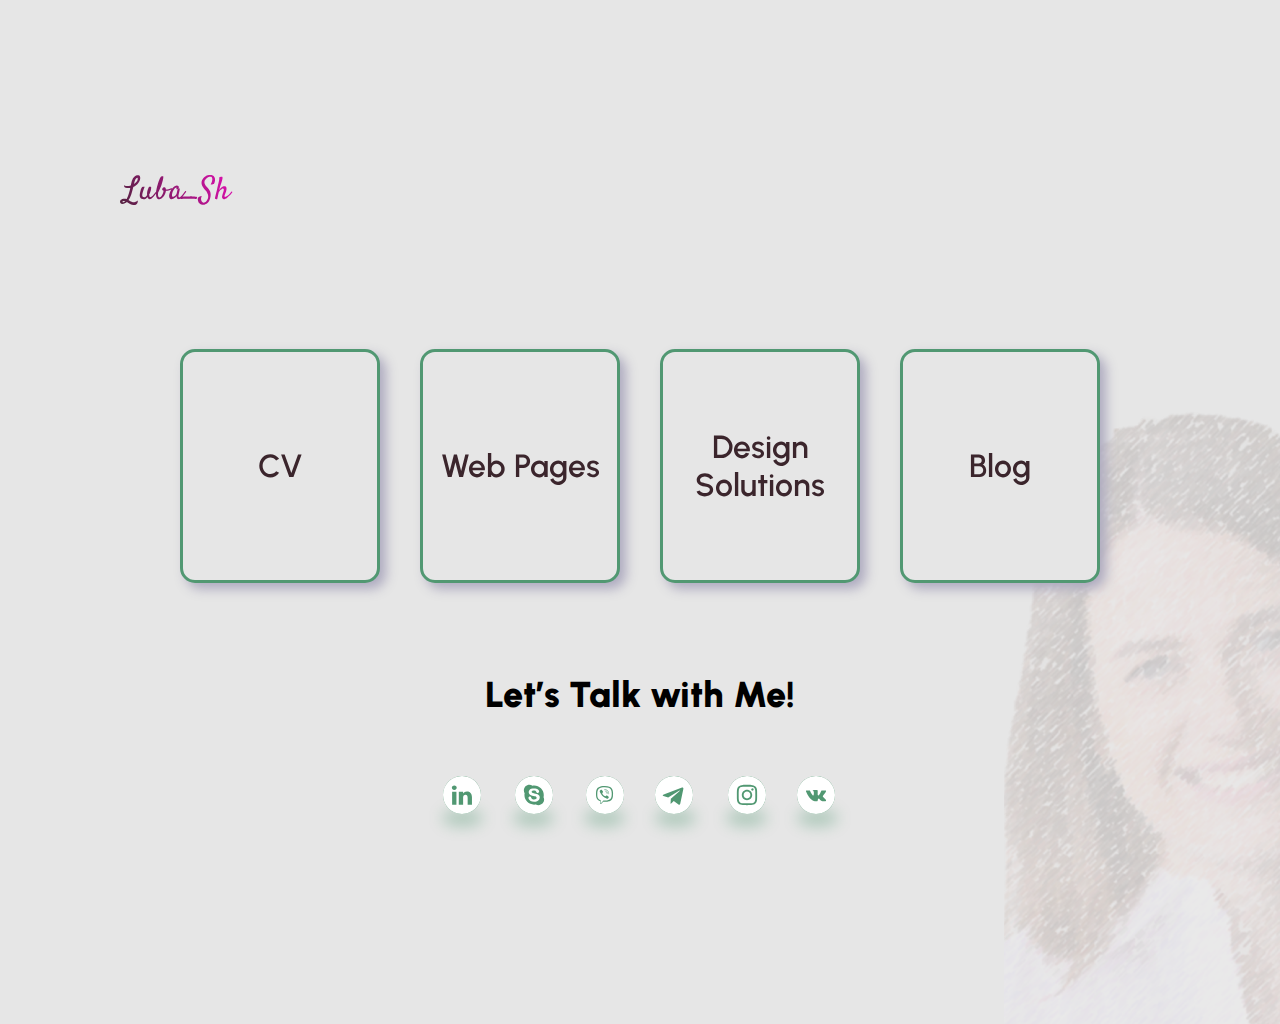
<file: src/index.html>
<!DOCTYPE html>
<html lang="en">
<head>
  <meta charset="UTF-8">
  <meta http-equiv="X-UA-Compatible" content="IE=edge">
  <meta name="viewport" content="width=device-width, initial-scale=1.0">
  <link rel="stylesheet" href="css/style.css">
  <link
    rel="stylesheet"
    href="https://cdnjs.cloudflare.com/ajax/libs/animate.css/4.1.1/animate.min.css"
  />
  <title>Personal page Luba Sh</title>
  <meta name="description" content="Landing page for personal brand">
</head>
<body>

  <main>
    <section class="main-section">
      <div class="container">

        <div class="main-section__header">
          <a href="#" class="header__logo">
            <img src="icons/Logo.svg" alt="Logo">
          </a>
        </div>

        <div class="main-section__content content">
          <div class="content__image">
            <img src="img/Picture.png" alt="portret">
          </div>
          <div class="content__cards cards">
            <ul class="cards__list flex">
              <li class="cards__items">
                <a class="cards__link flex" href="#">
                  <div class="cards__description">
                    <p class="cards__text">
                      CV
                    </p>
                  </div>
                </a>
              </li>

              <li class="cards__items">
                <a class="cards__link flex" href="pages.html">
                  <div class="cards__description">
                    <p class="cards__text">
                      Web Pages
                    </p>
                  </div>
                </a>
              </li>

              <li class="cards__items">
                <a class="cards__link flex" href="#">
                  <div class="cards__description">
                    <p class="cards__text">
                      Design <br>Solutions
                    </p>
                  </div>
                </a>
              </li>

              <li class="cards__items">
                <a class="cards__link flex" href="#">
                  <div class="cards__description">
                    <p class="cards__text">
                      Blog
                    </p>
                  </div>
                </a>
              </li>
            </ul>
          </div>

        </div>

        <div class="contact-section">
          <h1 class="contact-section__title">Let’s Talk with Me!</h1>
          <div class="contact-section__socials socials flex">
            <a href="https://www.linkedin.com/in/luba-scherbovich-55aa2b227/" class="socials__icon" target="_blank">
              <img src="icons/IN icon.svg" alt="">
            </a>
            <a href="https://join.skype.com/invite/LzDObv79pLoS" class="socials__icon" target="_blank">
              <img src="icons/Skype icon.svg" alt="">
            </a>
            <a href="viber://chat?number=%2B375293089207" class="socials__icon" target="_blank">
              <img src="icons/Viber icon.svg" alt="">
            </a>
            <a href="https://t.me/Liubou_Scherbovich" class="socials__icon" target="_blank">
              <img src="icons/Telegram icon.svg" alt="">
            </a>
            <a href="https://www.instagram.com/liubou_s/" class="socials__icon" target="_blank">
              <img src="icons/inst icon.svg" alt="">
            </a>
            <a href="https://vk.com/id5243337" class="socials__icon" target="_blank">
              <img src="icons/vk icon.svg" alt="">
            </a>
          </div>
        </div>
      </div>
    </section>
  </main>

  <footer>

  </footer>

</body>
</html>
</file>
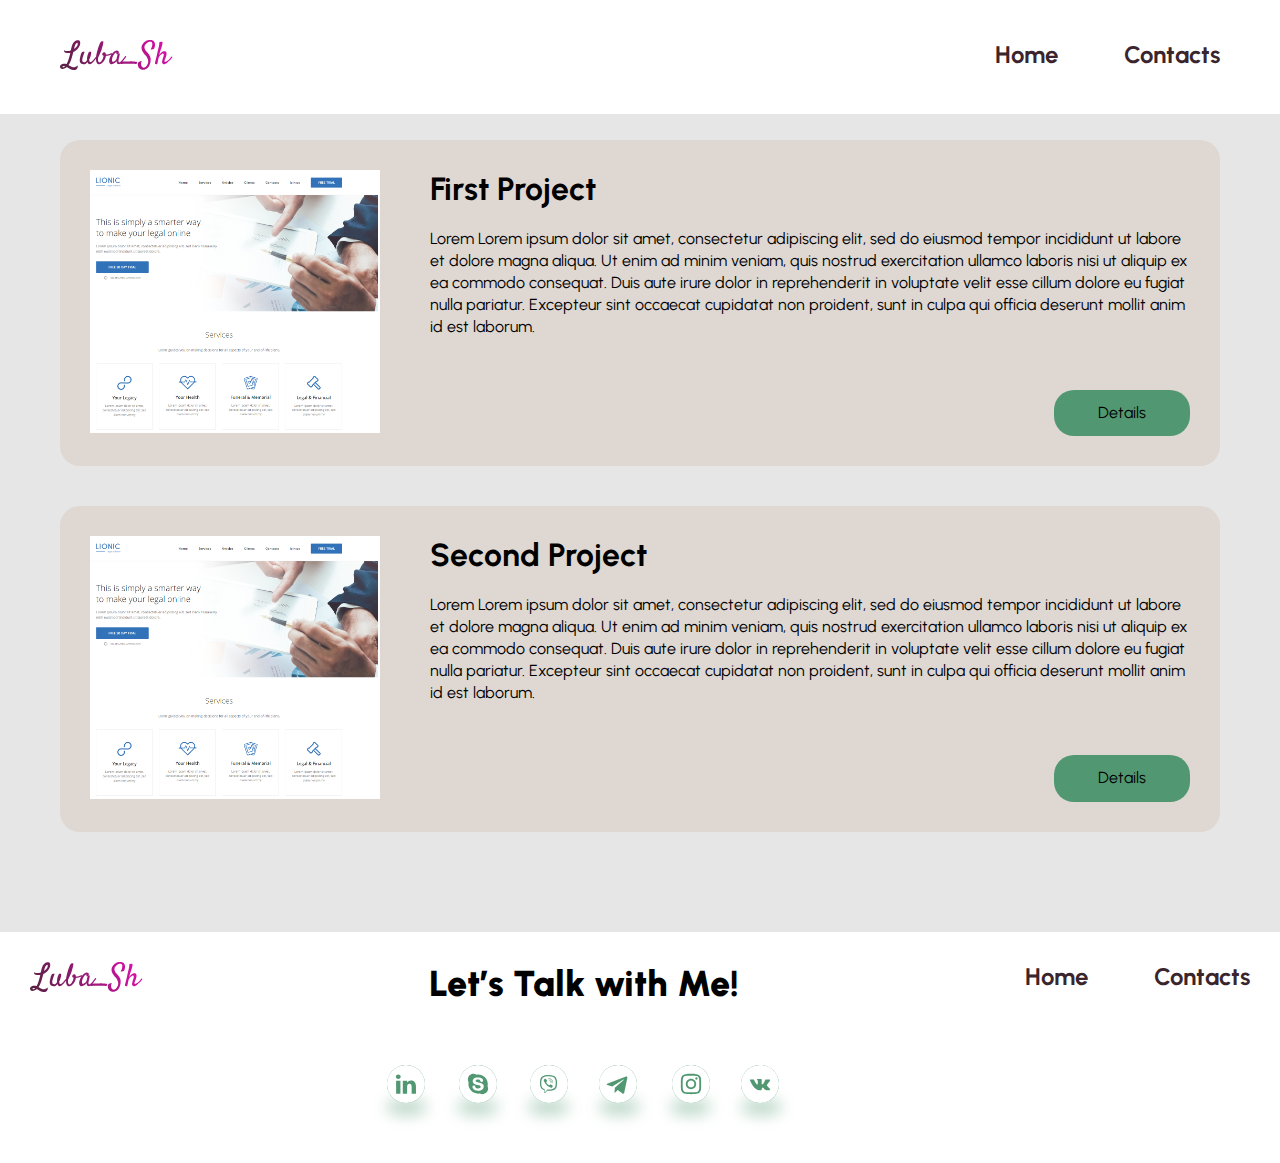
<file: src/pages.html>
<!DOCTYPE html>
<html lang="en">
<head>
  <meta charset="UTF-8">
  <meta http-equiv="X-UA-Compatible" content="IE=edge">
  <meta name="viewport" content="width=device-width, initial-scale=1.0">
  <link rel="stylesheet" href="css/style.css">
  <link
    rel="stylesheet"
    href="https://cdnjs.cloudflare.com/ajax/libs/animate.css/4.1.1/animate.min.css"
  />
  <title>Personal page Luba Sh</title>
  <meta name="description" content="Landing page for personal brand">
</head>
<body>

  <header class="header">
    <div class="header__nav nav flex">
      <div class="nav__logo">
        <a href="#">
          <img src="icons/Logo.svg" alt="Logo">
        </a>
      </div>
      <div class="nav__menu">
        <a href="#" class="nav__menu-item">
          Home
        </a>
        <a href="#" class="nav__menu-item">
          Contacts
        </a>
      </div>
    </div>
  </header>

  <main>
    <div class="section">
      <div class="container">
        <div class="card flex animation animation__1">
          <div class="card__image">
            <img class="card__pic" src="img/project1.png" alt="First project">
          </div>
          <div class="card__description flex">
            <div class="card__text">
              <div class="card__title">
                <h2>First Project</h2>
              </div>
              <div class="card__preview">
                Lorem  Lorem ipsum dolor sit amet, consectetur adipiscing elit, sed do eiusmod tempor incididunt ut labore et dolore magna aliqua. Ut enim ad minim veniam, quis nostrud exercitation ullamco laboris nisi ut aliquip ex ea commodo consequat. Duis aute irure dolor in reprehenderit in voluptate velit esse cillum dolore eu fugiat nulla pariatur. Excepteur sint occaecat cupidatat non proident, sunt in culpa qui officia deserunt mollit anim id est laborum.
              </div>
            </div>
          <div class="card__button">
            <button class="btn">
              Details
            </button>
          </div>
          </div>
        </div>

        <div class="card flex animation animation__2">
          <div class="card__image">
            <img class="card__pic" src="img/project1.png" alt="First project">
          </div>
          <div class="card__description flex">
            <div class="card__text">
              <div class="card__title">
                <h2>Second Project</h2>
              </div>
              <div class="card__preview">
                Lorem  Lorem ipsum dolor sit amet, consectetur adipiscing elit, sed do eiusmod tempor incididunt ut labore et dolore magna aliqua. Ut enim ad minim veniam, quis nostrud exercitation ullamco laboris nisi ut aliquip ex ea commodo consequat. Duis aute irure dolor in reprehenderit in voluptate velit esse cillum dolore eu fugiat nulla pariatur. Excepteur sint occaecat cupidatat non proident, sunt in culpa qui officia deserunt mollit anim id est laborum.
              </div>
            </div>
          <div class="card__button">
            <button class="btn">
              Details
            </button>
          </div>
          </div>
        </div>
      </div>
    </div>

  </main>

  <footer class="footer flex">
    <div class="footer__logo">
      <a href="#">
        <img src="icons/Logo.svg" alt="Logo">
      </a>
    </div>
    
    <div class="contact-section">
      <h1 class="contact-section__title">Let’s Talk with Me!</h1>
      <div class="contact-section__socials socials flex">
        <a href="https://www.linkedin.com/in/luba-scherbovich-55aa2b227/" class="socials__icon" target="_blank">
          <img src="icons/IN icon.svg" alt="">
        </a>
        <a href="https://join.skype.com/invite/LzDObv79pLoS" class="socials__icon" target="_blank">
          <img src="icons/Skype icon.svg" alt="">
        </a>
        <a href="viber://chat?number=%2B375293089207" class="socials__icon" target="_blank">
          <img src="icons/Viber icon.svg" alt="">
        </a>
        <a href="https://t.me/Liubou_Scherbovich" class="socials__icon" target="_blank">
          <img src="icons/Telegram icon.svg" alt="">
        </a>
        <a href="https://www.instagram.com/liubou_s/" class="socials__icon" target="_blank">
          <img src="icons/inst icon.svg" alt="">
        </a>
        <a href="https://vk.com/id5243337" class="socials__icon" target="_blank">
          <img src="icons/vk icon.svg" alt="">
        </a>
      </div>
    </div>

    <div class="nav__menu">
        <a href="#" class="nav__menu-item">
          Home
        </a>
        <a href="#" class="nav__menu-item">
          Contacts
        </a>
    </div>

  </footer>

</body>
</html>
</file>
<file: src/css/style.css>
/*! normalize.css v8.0.1 | MIT License | github.com/necolas/normalize.css */
/* Document
   ========================================================================== */
/**
 * 1. Correct the line height in all browsers.
 * 2. Prevent adjustments of font size after orientation changes in iOS.
 */
@import url("https://fonts.googleapis.com/css2?family=Urbanist:wght@300;400;900&display=swap");
html {
  line-height: 1.15; /* 1 */
  -webkit-text-size-adjust: 100%; /* 2 */
}

/* Sections
   ========================================================================== */
/**
 * Remove the margin in all browsers.
 */
body {
  margin: 0;
}

/**
 * Render the `main` element consistently in IE.
 */
main {
  display: block;
}

/**
 * Correct the font size and margin on `h1` elements within `section` and
 * `article` contexts in Chrome, Firefox, and Safari.
 */
h1 {
  font-size: 2em;
  margin: 0.67em 0;
}

/* Grouping content
   ========================================================================== */
/**
 * 1. Add the correct box sizing in Firefox.
 * 2. Show the overflow in Edge and IE.
 */
hr {
  box-sizing: content-box; /* 1 */
  height: 0; /* 1 */
  overflow: visible; /* 2 */
}

/**
 * 1. Correct the inheritance and scaling of font size in all browsers.
 * 2. Correct the odd `em` font sizing in all browsers.
 */
pre {
  font-family: monospace, monospace; /* 1 */
  font-size: 1em; /* 2 */
}

/* Text-level semantics
   ========================================================================== */
/**
 * Remove the gray background on active links in IE 10.
 */
a {
  background-color: transparent;
}

/**
 * 1. Remove the bottom border in Chrome 57-
 * 2. Add the correct text decoration in Chrome, Edge, IE, Opera, and Safari.
 */
abbr[title] {
  border-bottom: none; /* 1 */
  text-decoration: underline; /* 2 */
  text-decoration: underline dotted; /* 2 */
}

/**
 * Add the correct font weight in Chrome, Edge, and Safari.
 */
b,
strong {
  font-weight: bolder;
}

/**
 * 1. Correct the inheritance and scaling of font size in all browsers.
 * 2. Correct the odd `em` font sizing in all browsers.
 */
code,
kbd,
samp {
  font-family: monospace, monospace; /* 1 */
  font-size: 1em; /* 2 */
}

/**
 * Add the correct font size in all browsers.
 */
small {
  font-size: 80%;
}

/**
 * Prevent `sub` and `sup` elements from affecting the line height in
 * all browsers.
 */
sub,
sup {
  font-size: 75%;
  line-height: 0;
  position: relative;
  vertical-align: baseline;
}

sub {
  bottom: -0.25em;
}

sup {
  top: -0.5em;
}

/* Embedded content
   ========================================================================== */
/**
 * Remove the border on images inside links in IE 10.
 */
img {
  border-style: none;
}

/* Forms
   ========================================================================== */
/**
 * 1. Change the font styles in all browsers.
 * 2. Remove the margin in Firefox and Safari.
 */
button,
input,
optgroup,
select,
textarea {
  font-family: inherit; /* 1 */
  font-size: 100%; /* 1 */
  line-height: 1.15; /* 1 */
  margin: 0; /* 2 */
}

/**
 * Show the overflow in IE.
 * 1. Show the overflow in Edge.
 */
button,
input { /* 1 */
  overflow: visible;
}

/**
 * Remove the inheritance of text transform in Edge, Firefox, and IE.
 * 1. Remove the inheritance of text transform in Firefox.
 */
button,
select { /* 1 */
  text-transform: none;
}

/**
 * Correct the inability to style clickable types in iOS and Safari.
 */
button,
[type=button],
[type=reset],
[type=submit] {
  -webkit-appearance: button;
}

/**
 * Remove the inner border and padding in Firefox.
 */
button::-moz-focus-inner,
[type=button]::-moz-focus-inner,
[type=reset]::-moz-focus-inner,
[type=submit]::-moz-focus-inner {
  border-style: none;
  padding: 0;
}

/**
 * Restore the focus styles unset by the previous rule.
 */
button:-moz-focusring,
[type=button]:-moz-focusring,
[type=reset]:-moz-focusring,
[type=submit]:-moz-focusring {
  outline: 1px dotted ButtonText;
}

/**
 * Correct the padding in Firefox.
 */
fieldset {
  padding: 0.35em 0.75em 0.625em;
}

/**
 * 1. Correct the text wrapping in Edge and IE.
 * 2. Correct the color inheritance from `fieldset` elements in IE.
 * 3. Remove the padding so developers are not caught out when they zero out
 *    `fieldset` elements in all browsers.
 */
legend {
  box-sizing: border-box; /* 1 */
  color: inherit; /* 2 */
  display: table; /* 1 */
  max-width: 100%; /* 1 */
  padding: 0; /* 3 */
  white-space: normal; /* 1 */
}

/**
 * Add the correct vertical alignment in Chrome, Firefox, and Opera.
 */
progress {
  vertical-align: baseline;
}

/**
 * Remove the default vertical scrollbar in IE 10+.
 */
textarea {
  overflow: auto;
}

/**
 * 1. Add the correct box sizing in IE 10.
 * 2. Remove the padding in IE 10.
 */
[type=checkbox],
[type=radio] {
  box-sizing: border-box; /* 1 */
  padding: 0; /* 2 */
}

/**
 * Correct the cursor style of increment and decrement buttons in Chrome.
 */
[type=number]::-webkit-inner-spin-button,
[type=number]::-webkit-outer-spin-button {
  height: auto;
}

/**
 * 1. Correct the odd appearance in Chrome and Safari.
 * 2. Correct the outline style in Safari.
 */
[type=search] {
  -webkit-appearance: textfield; /* 1 */
  outline-offset: -2px; /* 2 */
}

/**
 * Remove the inner padding in Chrome and Safari on macOS.
 */
[type=search]::-webkit-search-decoration {
  -webkit-appearance: none;
}

/**
 * 1. Correct the inability to style clickable types in iOS and Safari.
 * 2. Change font properties to `inherit` in Safari.
 */
::-webkit-file-upload-button {
  -webkit-appearance: button; /* 1 */
  font: inherit; /* 2 */
}

/* Interactive
   ========================================================================== */
/*
 * Add the correct display in Edge, IE 10+, and Firefox.
 */
details {
  display: block;
}

/*
 * Add the correct display in all browsers.
 */
summary {
  display: list-item;
}

/* Misc
   ========================================================================== */
/**
 * Add the correct display in IE 10+.
 */
template {
  display: none;
}

/**
 * Add the correct display in IE 10.
 */
[hidden] {
  display: none;
}

/*
HTML5 Doctor Reset v1.6.1
http://html5doctor.com/html-5-reset-stylesheet/
*/
html, body, div, span, object, iframe,
h1, h2, h3, h4, h5, h6, p, blockquote, pre,
abbr, address, cite, code,
del, dfn, em, img, ins, kbd, q, samp,
small, strong, sub, sup, var,
b, i,
dl, dt, dd, ol, ul, li,
fieldset, form, label, legend,
table, caption, tbody, tfoot, thead, tr, th, td,
article, aside, canvas, details, figcaption, figure,
footer, header, hgroup, menu, nav, section, summary,
time, mark, audio, video {
  margin: 0;
  padding: 0;
  border: 0;
  outline: 0;
  font-size: 100%;
  vertical-align: baseline;
  background: transparent;
}

body {
  line-height: 1;
}

article, aside, details, figcaption, figure,
footer, header, hgroup, menu, nav, section {
  display: block;
}

nav ul {
  list-style: none;
}

blockquote, q {
  quotes: none;
}

blockquote:before, blockquote:after,
q:before, q:after {
  content: "";
  content: none;
}

a {
  margin: 0;
  padding: 0;
  font-size: 100%;
  vertical-align: baseline;
  background: transparent;
}

/* change colours to suit your needs */
ins {
  background-color: #ff9;
  color: #000;
  text-decoration: none;
}

/* change colours to suit your needs */
mark {
  background-color: #ff9;
  color: #000;
  font-style: italic;
  font-weight: bold;
}

del {
  text-decoration: line-through;
}

abbr[title], dfn[title] {
  border-bottom: 1px dotted;
  cursor: help;
}

table {
  border-collapse: collapse;
  border-spacing: 0;
}

/* change border colour to suit your needs */
hr {
  display: block;
  height: 1px;
  border: 0;
  border-top: 1px solid #cccccc;
  margin: 1em 0;
  padding: 0;
}

input, select {
  vertical-align: middle;
}

* {
  box-sizing: border-box;
  font-family: "Urbanist", sans-serif;
}

ul {
  list-style: none;
}

a {
  text-decoration: none;
  color: black;
}

button {
  cursor: pointer;
  border: none;
  padding: 0;
  margin: 0;
  background-color: transparent;
}

.flex {
  display: flex;
}

.container {
  max-width: 1320px;
  margin: 0 auto;
}

.main-section {
  position: relative;
  padding: 35px 60px;
  padding-bottom: 0;
  height: 1024px;
  min-height: 800px;
  background: #E6E6E6;
  overflow: hidden;
}

.content {
  position: relative;
  z-index: 1;
}
.content__image {
  position: absolute;
  z-index: 0;
  left: 85%;
  bottom: -130%;
}
.content .cards {
  padding-top: 140px;
  margin-bottom: 90px;
  animation: backInUp;
  animation-duration: 1s;
}
.content .cards__list {
  padding-left: 60px;
  padding-right: 60px;
  justify-content: space-between;
  margin-bottom: 90px;
}
.content .cards__items {
  min-width: 200px;
  min-height: 234px;
  border: 3px solid #519872;
  background-color: #E6E6E6;
  border-radius: 15px;
  filter: drop-shadow(6px 6px 6px #adaabf);
}
.content .cards__text {
  font-size: 32px;
  line-height: 38px;
  text-align: center;
  font-weight: 600;
  color: #3b252c;
}
.content .cards__link {
  position: absolute;
  top: 0;
  left: 0;
  right: 0;
  bottom: 0;
  z-index: 2;
  align-items: center;
  justify-content: center;
}

.contact-section__title {
  text-align: center;
  font-style: normal;
  font-weight: 900;
  font-size: 36px;
  line-height: 43px;
  margin-bottom: 60px;
}
.contact-section__socials {
  justify-content: center;
}

.header {
  width: 100%;
  position: fixed;
  z-index: 1;
  background-color: white;
}
.header__nav {
  padding: 40px 60px;
}

.nav {
  justify-content: space-between;
}
.nav__menu-item:not(:last-child) {
  margin-right: 60px;
}
.nav__menu-item {
  font-weight: 700;
  font-size: 24px;
  line-height: 29px;
  color: #3b252c;
}

.section {
  background-color: #E6E6E6;
}

.container {
  margin: 0 auto;
  padding: 60px;
  padding-top: 140px;
  z-index: 0;
}

.card {
  padding: 30px;
  background-color: rgba(206, 181, 167, 0.3);
  border-radius: 20px;
  margin-bottom: 40px;
}
.card__image {
  margin-right: 50px;
}
.card__pic {
  width: 290px;
}
.card__title {
  font-weight: 700;
  font-size: 32px;
  line-height: 38px;
  color: black;
  margin-bottom: 20px;
}
.card__text {
  font-weight: 400;
  font-size: 16px;
  line-height: 22px;
}
.card__description {
  flex-direction: column;
  justify-content: space-between;
}
.card__button {
  padding: 14px 44px;
  text-align: center;
  background-color: #519872;
  border-radius: 20px;
  color: #E6E6E6;
  align-self: flex-end;
}

.footer {
  padding: 30px;
  justify-content: space-between;
}/*# sourceMappingURL=style.css.map */
</file>
